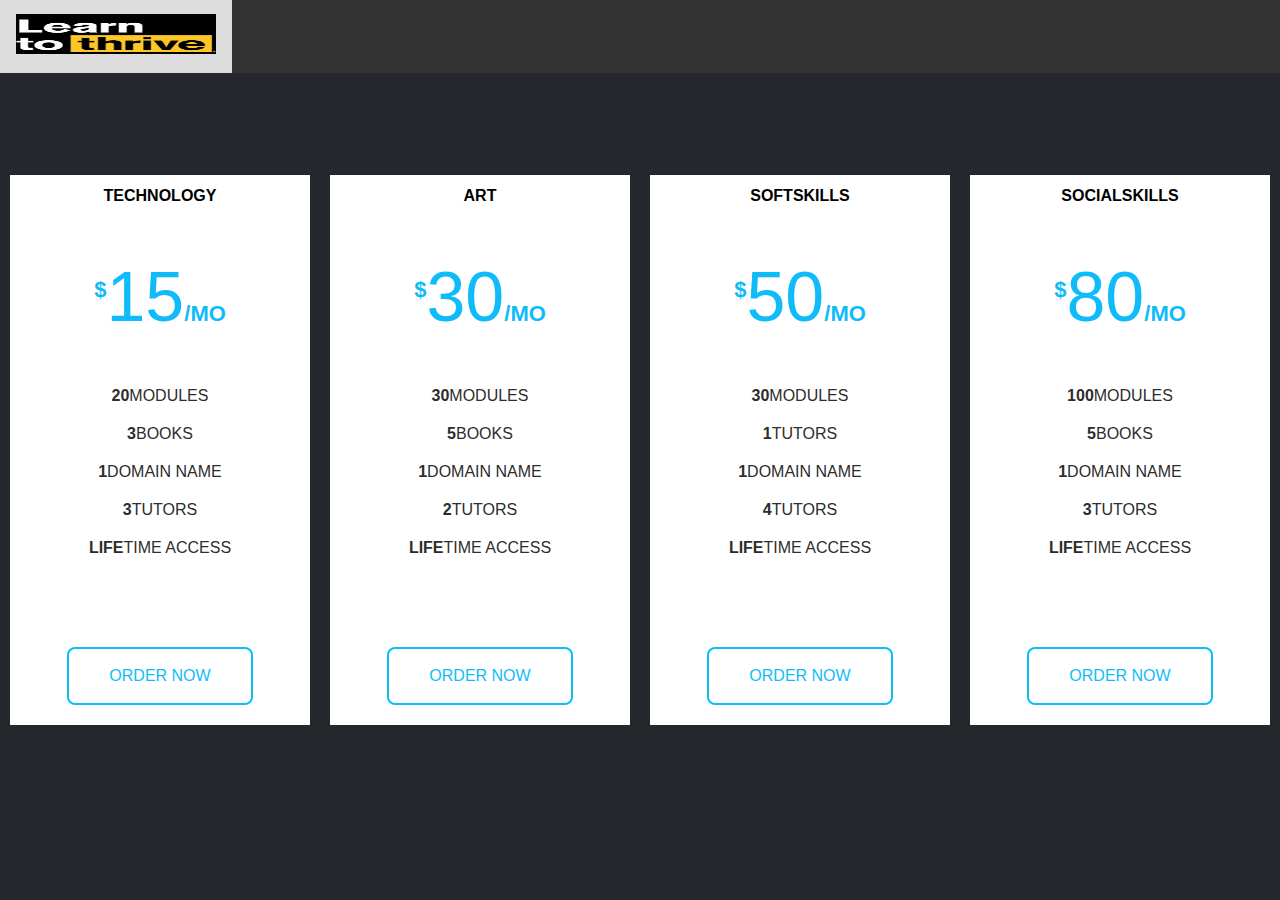
<file: pricing.html>
<!DOCTYPE html>
<html lang="en">
<head>
    <meta charset="UTF-8">
    <meta http-equiv="X-UA-Compatible" content="IE=edge">
    <meta name="viewport" content="width=device-width, initial-scale=1.0">
    <title></title>
    <link rel="stylesheet" href="pricing.css">
</head>
<body>
    <div class="navbar">
        <a href="index.html"><img src="[data-uri]" alt="logo" height="40" width="200" /></a>
    </div>
    <div class="pricing-table">
        <div class="pricing-card">
            <h3 class="pricing-card-header">Technology</h3>
            <div class="price"><sup>$</sup>15<span>/MO</span></div>
            <ul>
                <li><strong>20</strong>modules</li>
                <li><strong>3</strong>BOOKS</li>
                <li><strong>1</strong>Domain Name</li>
                <li><strong>3</strong>Tutors</li>
                <li><strong>LIfe</strong>time access</li>
            </ul>
            <a href="#" class="order-btn">Order Now</a>
        </div>
        <div class="pricing-card">
            <h3 class="pricing-card-header">Art</h3>
            <div class="price"><sup>$</sup>30<span>/MO</span></div>
            <ul>
                <li><strong>30</strong>modules</li>
                <li><strong>5</strong>books</li>
                <li><strong>1</strong>Domain Name</li>
                <li><strong>2</strong>tutors</li>
                <li><strong>life</strong>time access</li>
            </ul>
            <a href="#" class="order-btn">Order Now</a>
        </div>
        <div class="pricing-card">
            <h3 class="pricing-card-header">Softskills</h3>
            <div class="price"><sup>$</sup>50<span>/MO</span></div>
            <ul>
                <li><strong>30</strong>modules</li>
                <li><strong>1</strong>tutors</li>
                <li><strong>1</strong>Domain Name</li>
                <li><strong>4</strong>tutors</li>
                <li><strong>life</strong>time access</li>
            </ul>
            <a href="#" class="order-btn">Order Now</a>
        </div>
        <div class="pricing-card">
            <h3 class="pricing-card-header">Socialskills</h3>
            <div class="price"><sup>$</sup>80<span>/MO</span></div>
            <ul>
                <li><strong>100</strong>modules</li>
                <li><strong>5</strong>books</li>
                <li><strong>1</strong>Domain Name</li>
                <li><strong>3</strong>tutors</li>
                <li><strong>life</strong>time access</li>
            </ul>
            <a href="#" class="order-btn">Order Now</a>
        </div>
    </div>
</body>
</html>
</file>
<file: pricing.css>
*{
    margin: 0;
    padding: 0;
    box-sizing: border-box;
    font-family: "Open Sans",sans-serif;
    text-decoration: none;
    list-style: none;
}

body{
    background-color: #24272c;
    min-height: 100vh;
    display: flex;
    align-items: center;
}

.pricing-table{
    display: flex;
    flex-wrap: wrap;
    justify-content: space-around;
    width: min(1600px,100%);
    margin: 5% auto;
}

.pricing-card{
    flex: 1;
    max-width: 360px;
    max-height: 550px;
    background-color: #fff;
    margin: 20px 10px;
    text-align: center;
    cursor: pointer;
    overflow: hidden;
    color: #2d2d2d;
    transition: .3s linear;
}

.pricing-card-header{
    background-color: hsla(0,0%,100%,.6);
    display: inline-block;
    color: black;
    padding: 12px 30px;
    border-radius: 0 0 20px 20px;
    font-size: 16px;
    text-transform: uppercase;
    font-weight: 600;
    transition: .4s linear;
}

.pricing-card:hover .pricing-card-header{
    box-shadow: 0 0 0 23em #0fbcf9;
}

.price{
    font-size: 70px;
    color: #0fbcf9;
    margin: 40px 0;
    transition: .2s linear;
}

.price sup, .price span{
  font-size: 22px;
  font-weight: 600;
}

.pricing-card:hover , .pricing-card:hover .price{
    color: #fff;
}

.pricing-card li{
    font-size: 16px;
    padding: 10px 0;
    text-transform: uppercase;
}

.order-btn {
    display: inline-block;
    margin-bottom: 40px;
    margin-top: 80px;
    border: 2px solid #0fbcf9;
    color: #0fbcf9;
    padding: 18px 40px;
    border-radius: 8px;
    text-transform: uppercase ;
    font-weight: 500;
    transition: .3s linear;
}

.order-btn:hover{
    background-color: #0fbcf9;
    color: #fff;
}


.navbar {
    overflow: hidden;
    background-color: #333;
    position: fixed;
    top: 0;
    width: 100%;
  }
  
  .navbar a {
    float: left;
    display: block;
    color: #f2f2f2;
    text-align: center;
    padding: 14px 16px;
    text-decoration: none;
    font-size: 17px;
  }
  
  .navbar a:hover {
    background: #ddd;
    color: black;
  }

@media screen and (max-width:1100px){
    .pricing-card{
        flex: 50%;
    }
    .hii{
        position: sticky;
    }
}
</file>
